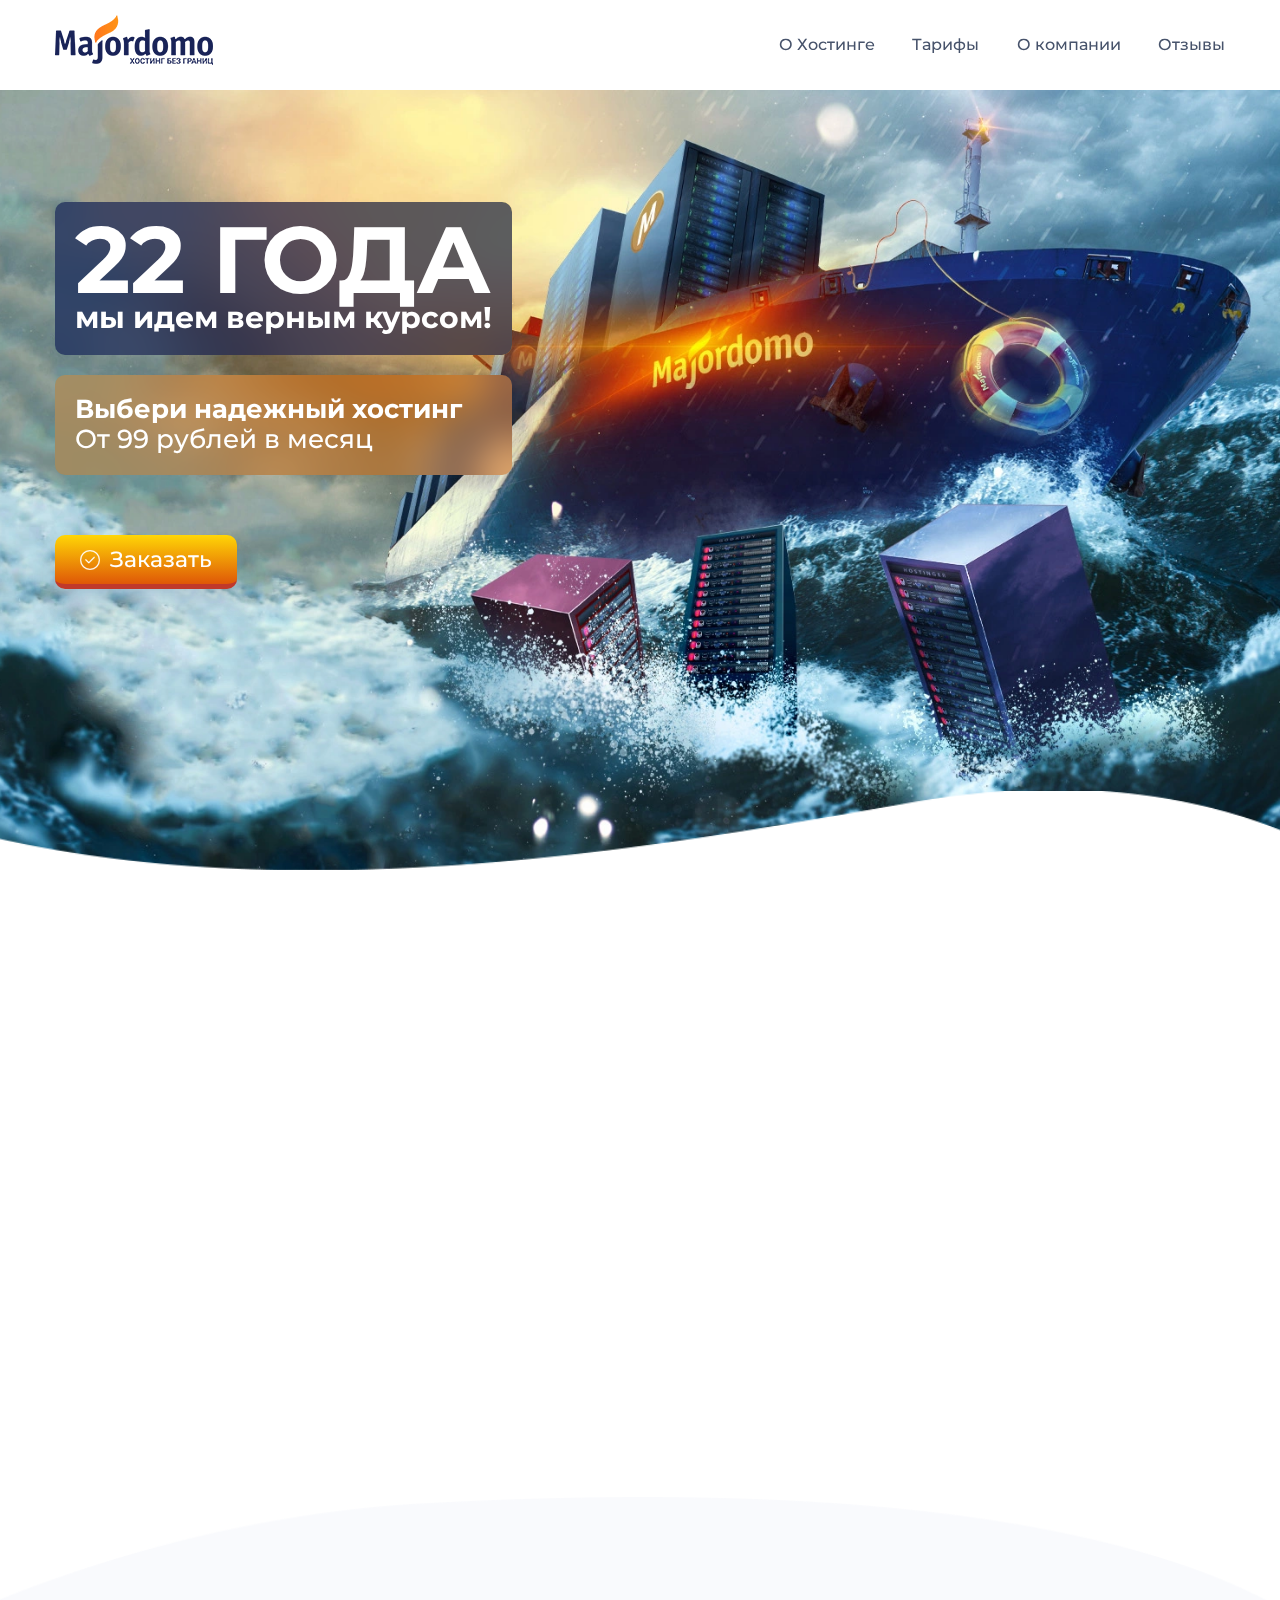
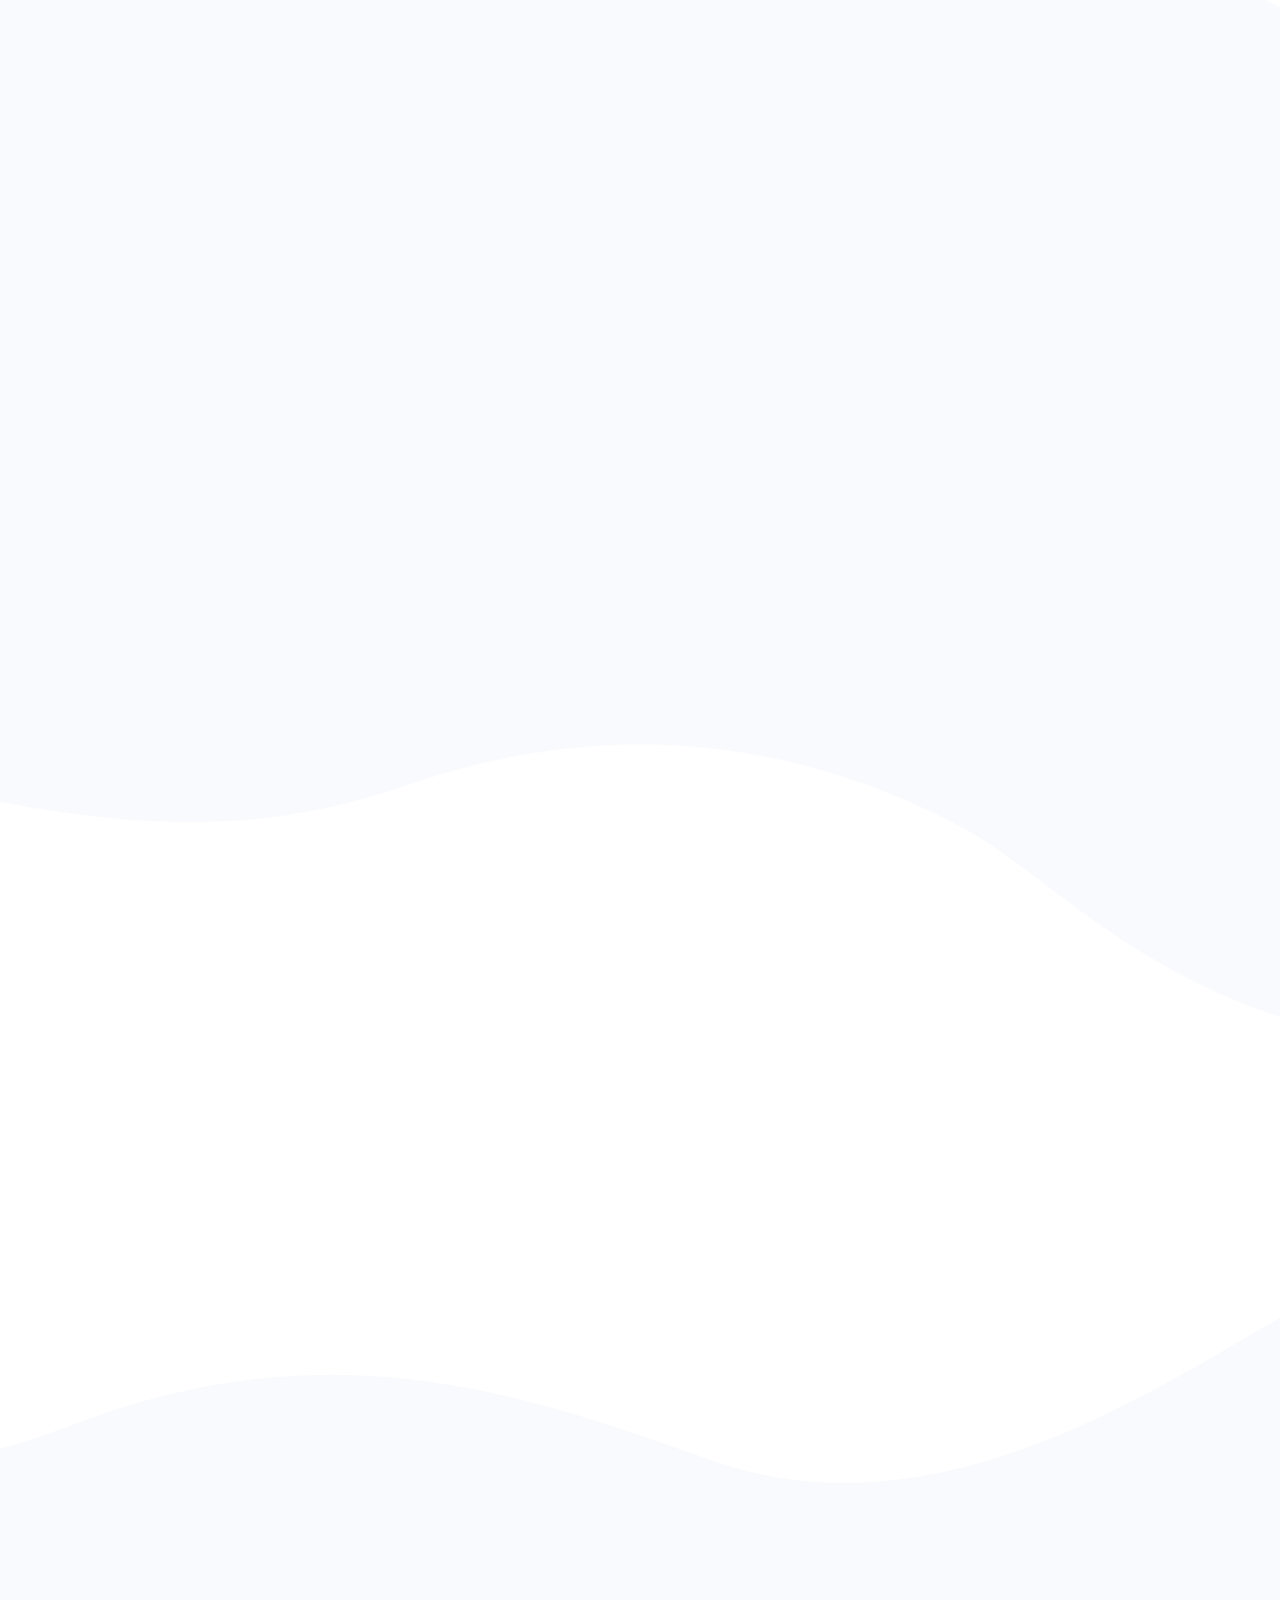
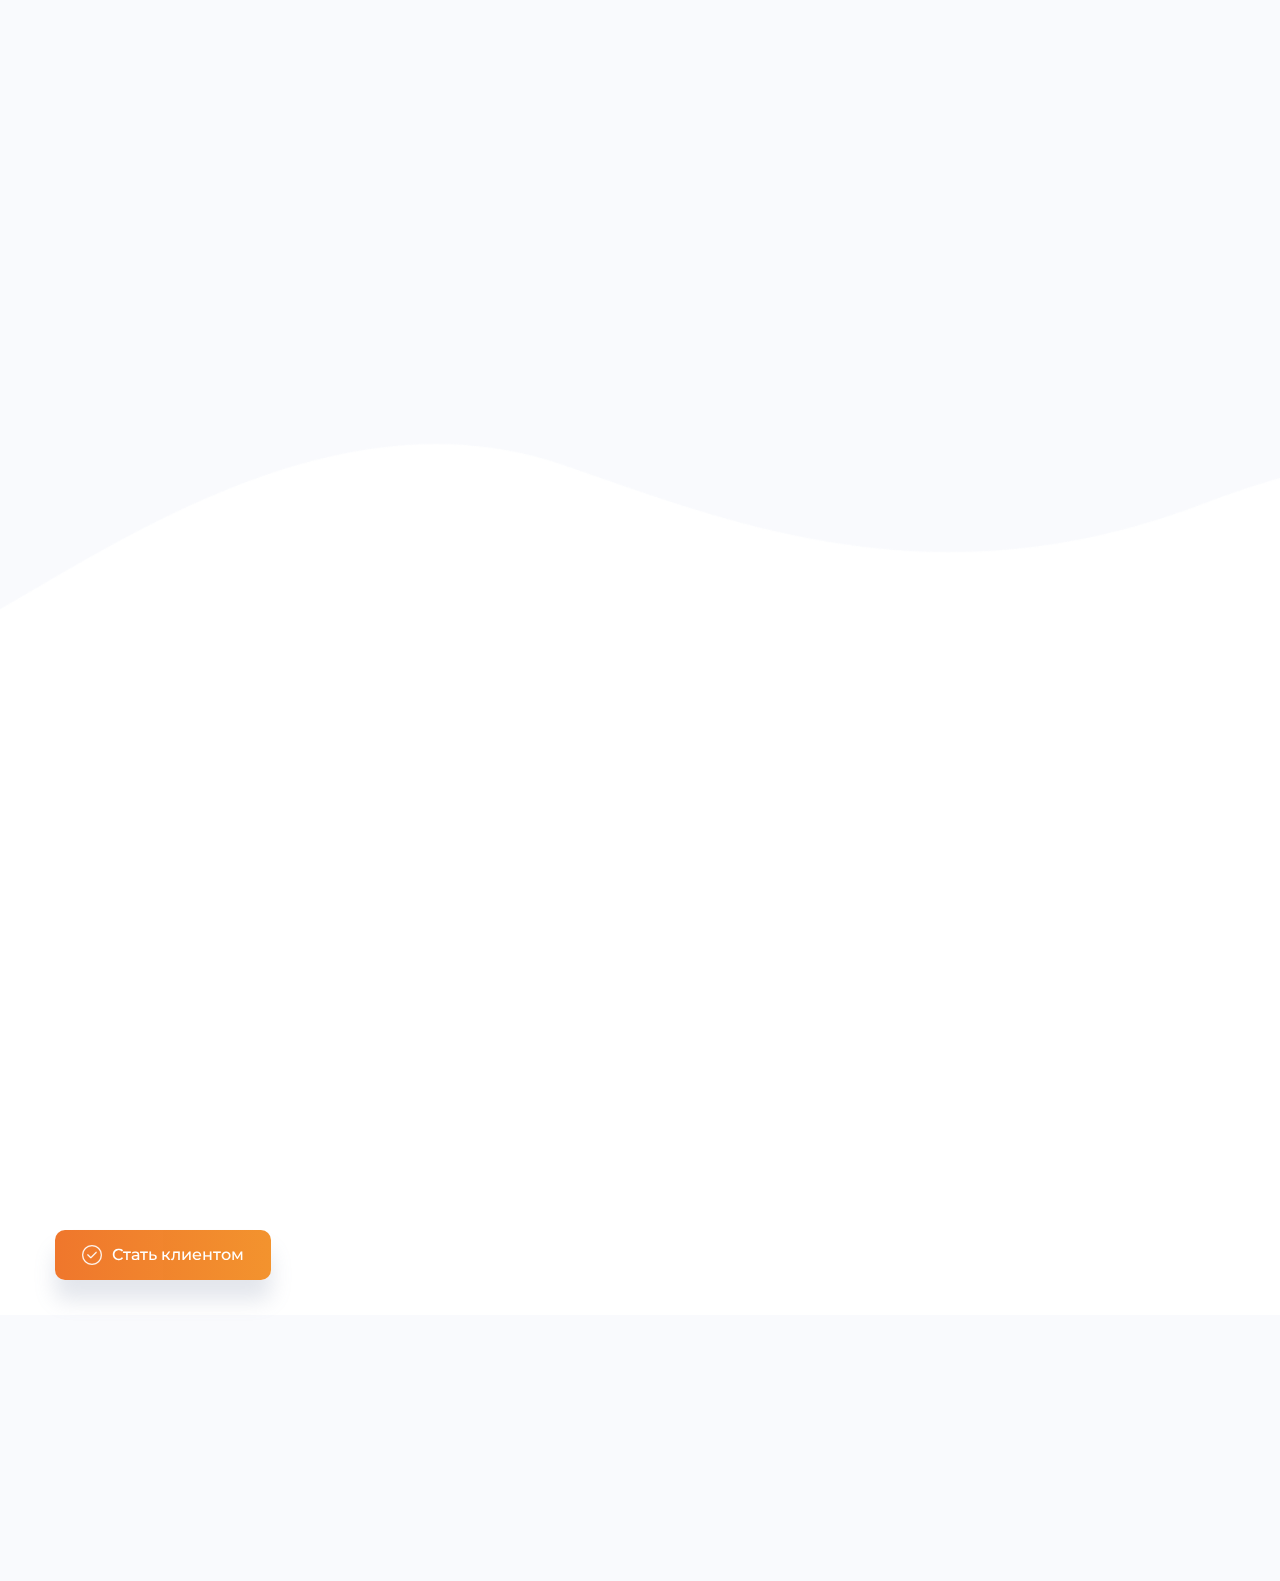
<file: korabl/index.html>
<!DOCTYPE html>
<html lang="ru">
<head>
	<title>Виртуальный хостинг от надежного партнера!</title>
	<meta charset="UTF-8">
	<meta name="format-detection" content="telephone=no">
	<link rel="stylesheet" href="css/style.min.css">
	<link rel="shortcut icon" href="favicon.ico">
	<meta name="viewport" content="width=device-width, initial-scale=1.0">
	<script type="text/javascript">!function(){var t=document.createElement("script");t.type="text/javascript",t.async=!0,t.src="https://vk.com/js/api/openapi.js?169",t.onload=function(){VK.Retargeting.Init("VK-RTRG-1216947-6SHEq"),VK.Retargeting.Hit()},document.head.appendChild(t)}();</script><noscript><img src="https://vk.com/rtrg?p=VK-RTRG-1216947-6SHEq" style="position:fixed; left:-999px;" alt=""/></noscript>
	<!-- Meta Pixel Code -->
	<script>
	  !function(f,b,e,v,n,t,s)
	  {if(f.fbq)return;n=f.fbq=function(){n.callMethod?
	  n.callMethod.apply(n,arguments):n.queue.push(arguments)};
	  if(!f._fbq)f._fbq=n;n.push=n;n.loaded=!0;n.version='2.0';
	  n.queue=[];t=b.createElement(e);t.async=!0;
	  t.src=v;s=b.getElementsByTagName(e)[0];
	  s.parentNode.insertBefore(t,s)}(window, document,'script',
	  'https://connect.facebook.net/en_US/fbevents.js');
	  fbq('init', '343973554290236');
	  fbq('track', 'PageView');
	</script>
	<noscript><img height="1" width="1" style="display:none"
	  src="https://www.facebook.com/tr?id=343973554290236&ev=PageView&noscript=1"
	/></noscript>
	<!-- End Meta Pixel Code -->
	
</head>
<body>
	<!-- Rating Mail.ru counter -->
	<script type="text/javascript">
	var _tmr = window._tmr || (window._tmr = []);
	_tmr.push({id: "3238810", type: "pageView", start: (new Date()).getTime(), pid: "USER_ID"});
	(function (d, w, id) {
	  if (d.getElementById(id)) return;
	  var ts = d.createElement("script"); ts.type = "text/javascript"; ts.async = true; ts.id = id;
	  ts.src = "https://top-fwz1.mail.ru/js/code.js";
	  var f = function () {var s = d.getElementsByTagName("script")[0]; s.parentNode.insertBefore(ts, s);};
	  if (w.opera == "[object Opera]") { d.addEventListener("DOMContentLoaded", f, false); } else { f(); }
	})(document, window, "topmailru-code");
	</script><noscript><div>
	<img src="https://top-fwz1.mail.ru/counter?id=3238810;js=na" style="border:0;position:absolute;left:-9999px;" alt="Top.Mail.Ru" />
	</div></noscript>
	<!-- //Rating Mail.ru counter -->
	
	<div class="wrapper">

<header class="header">
	<div class="container">
		<div class="header__body">
			<a href="" class="header__logo"><img src="img/logo.png" alt=""></a>
			<div class="header__menu">
				<div class="menu__icon">
					<span></span>
				</div>
				<nav class="menu">
					<ul class="menu__list">
						<li><a href="#advantages" class="menu__link">О Хостинге</a></li>
						<li><a href="#tariff" class="menu__link">Тарифы</a></li>
						<li><a href="#about" class="menu__link">О компании</a></li>
						<li><a href="#reviews" class="menu__link">Отзывы</a></li>
						
					</ul>
				</nav>
			</div>
		</div>
	</div>
</header>
<div class="kostil"></div>
		<main class="main-page">
			<section class="main">
				<div class="container">
					<div class="main__body">
						<div class="main__info info-main">
							<h1 class="main__title"><span>22 года</span><br/>мы идем верным курсом!</h1>
							<div class="main__sale sale-main">
								<div class="sale-main__text">
									<span>Выбери надежный хостинг</span><br  />От 99 рублей в месяц
									<!-- <a href="https://www.majordomo.ru/order-service?service=hosting&plan_id=9802&client_type=individual" class="main__button btn"><span>Подробнее</span></a> -->
								</div>
							</div>
							<!-- <div class="main__promocode promocode">
								<a href="" class="promocode__button"><span>REALMEN23</span></a>
								<div class="promocode__text">Промокод действителен для всех тарифов</div>
							</div> -->
							<a href="https://www.majordomo.ru/order-service?service=hosting&plan_id=9802&client_type=individual" class="main__button btn"><span>Заказать</span></a>
						</div>
						<!-- <div class="main__image image-main">
							<div class="image-main__picture">
								<img src="img/man.png" alt="">
							</div>
							<div class="image-main__circle"></div>
						</div> -->
					</div>
					<!-- <div class="main__bottom">
						<div class="main__system system-main">
							<div class="system-main__label">Поддержка популярных CMS</div>
							<ul class="system-main__list">
								<li>
									<a href="#" class="system-main__link">
										<img src="img/icons/system-1.png" alt="">
									</a>
								</li>
								<li>
									<a href="#" class="system-main__link">
										<img src="img/icons/system-2.png" alt="">
									</a>
								</li>
								<li>
									<a href="#" class="system-main__link">
										<img src="img/icons/system-3.png" alt="">
									</a>
								</li>
								<li>
									<a href="#" class="system-main__link">
										<img src="img/icons/system-4.png" alt="">
									</a>
								</li>
							</ul>
						</div>
						<div class="main__present present-main">
							<div class="present-main__image">
								<img src="img/present.png" alt="">
							</div>
						</div>
					</div> -->
				</div>
			</section>
			<section class="advantages" id="advantages">
				<div class="container">
					<div class="header__block header-block">
						<h2 class="header-block__title">Виртуальный хостинг от Majordomo</h2>
					</div>
					<div class="advantages__body">
						<div class="advantages__item item-advantages">
							<div class="item-advantages__icon">
								<img src="img/icons/advantages-1.png" alt="">
							</div>
							<div class="item-advantages__content">
								<div class="item-advantages__text">
									Аптайм 99,92%
								</div>
								<span class="item-advantages__link">
									По данным hosters.ru за январь 2022
								</span>
							</div>
						</div>
						<div class="advantages__item item-advantages">
							<div class="item-advantages__icon">
								<img src="img/icons/advantages-2.png" alt="">
							</div>
							<div class="item-advantages__content">
								<div class="item-advantages__text">
									Быстрая хостинговая платформа на базе ОС Linux и на промышленных SSD&nbsp;-&nbsp;дисках
								</div>
							</div>
						</div>
						<div class="advantages__item item-advantages">
							<div class="item-advantages__icon">
								<img src="img/icons/advantages-3.png" alt="">
							</div>
							<div class="item-advantages__content">
								<div class="item-advantages__text">
									Собственная панель управления
								</div>
							</div>
						</div>
						<div class="advantages__item item-advantages">
							<div class="item-advantages__icon">
								<img src="img/icons/advantages-4.png" alt="">
							</div>
							<div class="item-advantages__content">
								<div class="item-advantages__text">
									Решение любых вопросов с техподдержкой в течении 2х часов 24/7
								</div>
							</div>
						</div>
					</div>
				</div>
			</section>
			<section class="tariff" id="tariff">
				<div class="container">
					<div class="header__block header-block">
						<h2 class="header-block__title">Выбери свой тариф</h2>
					</div>
				</div>
				<div class="tariff__wrapper">
					<div class="container">
						<div class="tariff__body">
							<div class="tariff__item item-tariff">
								<div class="item-tariff__header">
									<div class="item-tariff__icon">
										<img src="img/icons/tariff-1.png" alt="">
									</div>
									<div class="item-tariff__label">
										Тариф <span>Старт</span>
									</div>
									<div class="item-tariff__prices">
										<div class="item-tariff__price_old">1 680</div>
										<div class="item-tariff__price">1 440 ₽/год</div>
									</div>
								</div>
								<div class="item-tariff__body">
									<ul class="item-tariff__list">
										<li>
											<span class="item-tariff__text">
												5 Гб на диске
											</span>
											<span class="item-tariff__">
												<img src="img/icons/tariff-check.png" alt="">
											</span>
										</li>
										<li>
											<span class="item-tariff__text">
												10 сайтов
											</span>
											<span class="item-tariff__icon">
												<img src="img/icons/tariff-check.png" alt="">
											</span>
										</li>
										<li>
											<span class="item-tariff__text">
												Perl, FTP, SSH и FTP-доступ
											</span>
											<span class="item-tariff__icon">
												<img src="img/icons/tariff-check.png" alt="">
											</span>
										</li>
										<li>
											<span class="item-tariff__text">
												Возможность установки SSL&nbsp;-&nbsp;сертификата
											</span>
											<span class="item-tariff__icon">
												<img src="img/icons/tariff-check.png" alt="">
											</span>
										</li>
										<li>
											<span class="item-tariff__text">
												Неограниченное число доменов и почтовых ящиков
											</span>
											<span class="item-tariff__icon">
												<img src="img/icons/tariff-check.png" alt="">
											</span>
										</li>
									</ul>
								</div>
								<div class="item-tariff__button">
									<a href="https://www.majordomo.ru/order-service?service=hosting&plan_id=9802&client_type=individual" class="btn"><span>Заказать</span></a>
								</div>
							</div>
							<div class="tariff__item item-tariff active">
								<div class="item-tariff__header">
									<div class="item-tariff__icon">
										<img src="img/icons/tariff-2.png" alt="">
									</div>
									<div class="item-tariff__label">
										Тариф <span>Безлимитный</span>
									</div>
									<div class="item-tariff__prices">
										<div class="item-tariff__price_old">3 420</div>
										<div class="item-tariff__price">2 940 ₽/год</div>
									</div>
								</div>
								<div class="item-tariff__body">
									<ul class="item-tariff__list">
										<li>
											<span class="item-tariff__text">
												10 Гб на SSD-диске
											</span>
											<span class="item-tariff__">
												<img src="img/icons/tariff-check.png" alt="">
											</span>
										</li>
										<li>
											<span class="item-tariff__text">
												Неограниченное число сайтов, почтовых&nbsp;ящиков, баз данных
											</span>
											<span class="item-tariff__icon">
												<img src="img/icons/tariff-check.png" alt="">
											</span>
										</li>
										<li>
											<span class="item-tariff__text">
												PHP 5.2 - 8.1, Perl, Ruby, Python, CGI,&nbsp;SSH и FTP-доступ
											</span>
											<span class="item-tariff__icon">
												<img src="img/icons/tariff-check.png" alt="">
											</span>
										</li>
										<li>
											<span class="item-tariff__text">
												Установка CMS: WordPress, Joomla,&nbsp;1С‑Битрикс, OpenCart, Moodle
											</span>
											<span class="item-tariff__icon">
												<img src="img/icons/tariff-check.png" alt="">
											</span>
										</li>
										<li>
											<span class="item-tariff__text">
												<!-- <span>Бесплатный домен RU/РФ.</span> -->
												SSL-сертификат от Let's Encrypt или&nbsp;Sectigo (Comodo)
											</span>
											<span class="item-tariff__icon">
												<img src="img/icons/tariff-bonus.png" alt="">
											</span>
										</li>
									</ul>
								</div>
								<div class="item-tariff__button">
									<a href="https://www.majordomo.ru/order-service?service=hosting&plan_id=9802&client_type=individual" class="btn"><span>Заказать</span></a>
								</div>
							</div>
							<div class="tariff__item item-tariff">
								<div class="item-tariff__header">
									<div class="item-tariff__icon">
										<img src="img/icons/tariff-3.png" alt="">
									</div>
									<div class="item-tariff__label">
										Тариф <span>Безлимитный+</span>
									</div>
									<div class="item-tariff__prices">
										<div class="item-tariff__price_old">5 100</div>
										<div class="item-tariff__price">4 385 ₽/год</div>
									</div>
								</div>
								<div class="item-tariff__body">
									<ul class="item-tariff__list">
										<li>
											<span class="item-tariff__text item-tariff__text_blue">
												15 Гб на SSD-диске
											</span>
											<span class="item-tariff__">
												<img src="img/icons/tariff-check.png" alt="">
											</span>
										</li>
										<li>
											<span class="item-tariff__text">
												Неограниченное число сайтов, почтовых&nbsp;ящиков, баз данных
											</span>
											<span class="item-tariff__icon">
												<img src="img/icons/tariff-check.png" alt="">
											</span>
										</li>
										<li>
											<span class="item-tariff__text">
												PHP 5.2 - 8.1, Perl, Ruby, Python, CGI,&nbsp;SSH и FTP-доступ
											</span>
											<span class="item-tariff__icon">
												<img src="img/icons/tariff-check.png" alt="">
											</span>
										</li>
										<li>
											<span class="item-tariff__text">
												Установка CMS: WordPress, Joomla,&nbsp;1С‑Битрикс, OpenCart, Moodle
											</span>
											<span class="item-tariff__icon">
												<img src="img/icons/tariff-check.png" alt="">
											</span>
										</li>
										<li>
											<span class="item-tariff__text">
												<!-- <span>Бесплатный домен RU/РФ.</span> -->
												SSL-сертификат от Let's Encrypt или&nbsp;Sectigo (Comodo)
											</span>
											<span class="item-tariff__icon">
												<img src="img/icons/tariff-bonus.png" alt="">
											</span>
										</li>
									</ul>
								</div>
								<div class="item-tariff__button">
									<a href="https://www.majordomo.ru/order-service?service=hosting&plan_id=9802&client_type=individual" class="btn"><span>Заказать</span></a>
								</div>
							</div>
						</div>
					</div>
				</div>
			</section>
			<section class="free">
				<div class="container">
					<div class="header__block header-block">
						<h2 class="header-block__title">Бесплатно на любом тарифе</h2>
					</div>
					<div class="free__body">
						<ul class="free__list">
							<li>Домен в подарок</li>
							<li>Перенос сайта</li>
							<li>SSL-сертификат от Let’s Encrypt или Sectigo (Comodo)</li>
							<li>Хранение 30 ежедневных резервных копий</li>
							<li>Версии PHP: 5.2, 5.3, 5.4, 5.5, 5.6, 7.0, 7.1, 7.2, 7.3, 7.4, 8.0, 8.1</li>
							<li>Неограниченный бесплатный трафик и круглосуточная техническая поддержка</li>
							<li>Панель управления, доступ к логам , доступ по FTP и SSH</li>
							<li>DNS серверы, почта для доменов, фильтрация спама и защита от DDoS</li>
							<li>Поддержка SSI, неограниченное количество алиасов и запуск по crontab</li>
							<li>Бесплатное продление доменов RU/РФ при продлении хостинга от 1 года</li>
							<li>Тестовый период до 7 дней</li>
						</ul>
						<div class="free__image image-free">
							<div class="image-free__picture">
								<img src="img/free-man.png" alt="">
							</div>
						</div>
					</div>
				</div>
			</section>
			<section class="about" id="about">
				<div class="container">
					<div class="header__block header-block">
						<h2 class="header-block__title">О Majordomo</h2>
					</div>
				</div>
				<div class="about__wrapper">
					<div class="container">
						<div class="about__body">
							<div class="about__item item-about">
								<div class="item-about__icon">
									<img src="img/icons/about-1.png" alt="">
								</div>
								<div class="item-about__title">Надежный хостинг</div>
								<div class="item-about__text">
									<p>Работаем с 2006 года. Входим в ТОП-20&nbsp;хостинг-провайдеров России (по данным hosting101.ru).</p>
									<p>Серверы компании располагаются в Москве,  Санкт-Петербурге и Европе.</p>
								</div>
							</div>
							<div class="about__item item-about">
								<div class="item-about__icon">
									<img src="img/icons/about-2.png" alt="">
								</div>
								<div class="item-about__title">Нам доверяют</div>
								<div class="item-about__text">
									<p>Сегодня услугами Majordomo пользуются более 60 000 клиентов, среди которых Acer, DDT, KillFish.</p>
								</div>
							</div>
							<div class="about__item item-about">
								<div class="item-about__icon">
									<img src="img/icons/about-3.png" alt="">
								</div>
								<div class="item-about__title">Широкий спектр услуг</div>
								<div class="item-about__text">
									<p>Мы предоставляем полный комплекс услуг по размещению сайтов:</p>
									<p>хостинг сайтов, регистрация доменов, VPS-хостинг, аренда серверов, хостинг веб-приложений, продажа SSL-сертификатов, лицензии 1С-Битрикс. </p>
								</div>
							</div>
						</div>
					</div>
				</div>
			</section>
			<section class="reviews" id="reviews">
				<div class="container">
					<div class="header__block header-block">
						<h2 class="header-block__title">Отзывы клиентов</h2>
					</div>
					<div class="reviews__body">
						<div class="reviews__item item-reviews">
							<div class="item-reviews__text">
								<p>
									Мы в Imobis с 2006 года занимаемся рассылками через SMS и мессенджеры. Почти все это время являемся клиентами хос&shy;тинг&nbsp;-&nbsp;провай&shy;дера&nbsp;Majordomo. Для своих нужд арендуем физические и виртуальные серверы, регистрируем домены. С учетом специфики нашей работы все должно работать идеально. За все эти годы я не припомню ни одной серьезной проблемы с доступностью и ни разу не усомнился в том, что мы выбрали правильного хостинг-провайдера. Однозначно рекомендую.
								</p>
							</div>
							<div class="item-reviews__bottom">
								<div class="item-reviews__name">
									Андрей Ежов, Имобис
								</div>
								<a href="www.imobis.ru" class="item-reviews__link">www.imobis.ru</a>
							</div>
						</div>
						<div class="reviews__item item-reviews">
							<div class="item-reviews__text">
								<p>
									Я веду блог на Wordpress. Majordomo выбрал после пары неудачных экспериментов. Специалисты техподдержки быстро и без проблем перенесли сайт, скорость хорошая, нет технических проблем, поддержка отвечает быстро.
								</p>
							</div>
							<div class="item-reviews__bottom">
								<div class="item-reviews__name">
									Александр Удиков
								</div>
								<a href="www.udikov.ru" class="item-reviews__link">www.udikov.ru</a>
							</div>
						</div>
						<div class="reviews__item item-reviews">
							<div class="item-reviews__text">
								<p>
									Много лет размещаю сайты на Majordomo. Услугами компании очень доволен. Серьезных проблем не было ни разу, а мелкие быстро решались тех.поддержкой. Majordomo развивается, недавно появилась новая панель управления. Низкие цены на регистрацию доменов.
								</p>
							</div>
							<div class="item-reviews__bottom">
								<div class="item-reviews__name">
									Павел Юрков
								</div>
								<a href="www.anbs.ru" class="item-reviews__link">www.anbs.ru</a>
							</div>
						</div>
						<div class="terms__button">
							<a href="https://www.majordomo.ru/order-service?service=hosting&plan_id=9802&client_type=individual" class="btn"><span>Стать клиентом</span></a>
						</div>
					</div>
				</div>
			</section>
			<!-- <section class="terms" id="terms">
				<div class="container">
					<div class="header__block header-block">
						<h2 class="header-block__title">Условия акции</h2>
					</div>
					<div class="terms__body">
						<ul class="terms__list">
							<li>Акционным предложением могут воспользоваться как действующие, так и новые клиенты компании вне зависимости от статуса (физлицо, юрлицо, бюджетник).</li>
							<li>Сроки действия Акции с 00:00 21.02.2022 по 23:59 28.02.2022</li>
							<li>Скидка действительна при приобретении годового абонемента на всех тарифах виртуального хостинга, кроме “Парковка домена”</li>
							<li>Воспользоваться акционным предложением можно только, если, в конечном итоге, суммарная продолжительность всех абонементов аккаунта не превысит срок 3 года.</li>
						</ul>
						<div class="terms__button">
							<a href="https://www.majordomo.ru/order-service?service=hosting&plan_id=9802&client_type=individual" class="btn"><span>Заказать</span></a>
						</div>
					</div>
				</div>
			</section> -->
		</main>

<footer class="footer">
	<div class="container">
		<div class="footer__body">
			<div class="footer__logo">
				<a href="" class="logo"><img src="img/footer-logo.png" alt=""></a>
				<p class="footer__copy">
					© 2000 – 2022 Majordomo
				</p>
			</div>
			<div class="footer__main main-footer">
				<div class="main-footer__column main-footer__column_address">
					<div class="footer__label">Наш адрес</div>
					<div class="footer__text">
						196233,&nbsp;г.Санкт-Петербург, ул.&nbsp;Типанова, д.34, корпус&nbsp;1, лит.&nbsp;А.
					</div>
				</div>
				<div class="main-footer__column">
					<div class="footer__label">Контакты</div>
					<div class="main-footer__inner">
						<div class="main-footer__boxes">
							<div class="main-footer__box">
								<div class="footer__text">
									Информационная служба
								</div>
								<a href="mailto:info@majordomo.ru" class="footer__link">
									info@majordomo.ru
								</a>
							</div>
							<div class="main-footer__box">
								<div class="footer__text">
									Техническая поддержка
								</div>
								<a href="mailto:support@majordomo.ru" class="footer__link">
									support@majordomo.ru
								</a>
							</div>
						</div>
						<div class="main-footer__boxes">
							<div class="main-footer__box">
								<div class="footer__text">
									Служба по работе с доменами
								</div>
								<a href="mailto:domain@majordomo.ru" class="footer__link">
									domain@majordomo.ru
								</a>
							</div>
							<div class="main-footer__box">
								<div class="footer__text">
									Служба по работе с доменами
								</div>
								<a href="mailto:domain@majordomo.ru" class="footer__link">
									domain@majordomo.ru
								</a>
							</div>
						</div>
					</div>
				</div>
			</div>
		</div>
	</div>
</footer>
	</div>

<script src="js/scrollreveal.min.js"></script>
<script src="js/main.js"></script>


</body>
</html>
</file>
<file: korabl/css/style.min.css>
@import url("https://fonts.googleapis.com/css2?family=Montserrat:wght@400; 500; 700&display=swap");
@font-face {
	font-family: Mont;
	src: local("../fonts/Mont Regular"), local("Mont-Regular"), url("../fonts/Mont-Regular.woff2") format("woff2"), url("../fonts/Mont-Regular.woff") format("woff"), url("../fonts/Mont-Regular.ttf") format("truetype");
	font-weight: 400;
	font-style: normal;
}
* {
	padding: 0;
	margin: 0;
	border: 0;
	-webkit-tap-highlight-color: transparent;
	-moz-tap-highlight-color: rgba(0, 0, 0, 0);
	-o-tap-highlight-color: rgba(0, 0, 0, 0);
	-ms-tap-highlight-color: rgba(0, 0, 0, 0);
	tap-highlight-color: rgba(0, 0, 0, 0);
	scroll-behavior: smooth;
	scroll-padding-top: 50px;
}
*,
:after,
:before {
	-webkit-box-sizing: border-box;
	box-sizing: border-box;
}
:active,
:focus {
	outline: 0;
}
a:active,
a:focus {
	outline: 0;
}
button:focus,
input:focus {
	outline: 0;
}
aside,
footer,
header,
main,
nav,
section {
	display: block;
}
body {
	line-height: 1;
	-ms-text-size-adjust: 100%;
	-moz-text-size-adjust: 100%;
	-webkit-text-size-adjust: 100%;
}
input::-ms-clear {
	display: none;
}
button,
input[type="submit"] {
	cursor: pointer;
}
button::-moz-focus-inner {
	padding: 0;
	border: 0;
}
a,
a:visited {
	text-decoration: none;
}
a:hover {
	text-decoration: none;
}
ul li {
	list-style: none;
}
img {
	vertical-align: top;
	-o-object-fit: cover;
	object-fit: cover;
}
h1,
h2,
h3,
h4,
h5,
h6 {
	font-weight: inherit;
	font-size: inherit;
}
body {
	color: #47536b;
	font-weight: 500;
	font-family: Montserrat, sans-serif;
}
body.lock {
	overflow: hidden;
}
.wrapper {
	width: 100%;
	min-height: 100%;
	overflow: hidden;
	display: -webkit-box;
	display: -ms-flexbox;
	display: flex;
	-webkit-box-orient: vertical;
	-webkit-box-direction: normal;
	-ms-flex-direction: column;
	flex-direction: column;
}
.container {
	max-width: 1200px;
	margin: 0 auto;
	padding: 0 15px;
}
.header {
	background: #fff;
	position: relative;
	z-index: 4;
	min-height: 90px;
	padding: 15px 0;
	-webkit-transition: all 0.4s ease 0s;
	-o-transition: all 0.4s ease 0s;
	transition: all 0.4s ease 0s;
}
.header.scroll-header {
	min-height: 60px;
	padding: 5px 0;
	position: fixed;
	top: 0;
	left: 0;
	width: 100%;
	-webkit-box-shadow: 0 5px 21px 0 rgba(117, 131, 160, 0.2);
	box-shadow: 0 5px 21px 0 rgba(117, 131, 160, 0.2);
	-webkit-transition: all 0.4s ease 0s;
	-o-transition: all 0.4s ease 0s;
	transition: all 0.4s ease 0s;
}
.header.scroll-header .header__menu {
	padding: 0;
}
.header__body {
	display: -webkit-box;
	display: -ms-flexbox;
	display: flex;
	-webkit-box-pack: justify;
	-ms-flex-pack: justify;
	justify-content: space-between;
	-webkit-box-align: center;
	-ms-flex-align: center;
	align-items: center;
}
.header__logo {
	position: relative;
	z-index: 10;
}
.header__menu {
	padding: 10px 0 0;
	-webkit-transition: all 0.4s ease 0s;
	-o-transition: all 0.4s ease 0s;
	transition: all 0.4s ease 0s;
}
.menu__list {
	display: -webkit-box;
	display: -ms-flexbox;
	display: flex;
	-webkit-box-align: center;
	-ms-flex-align: center;
	align-items: center;
}
.menu__list li:not(:last-child) {
	margin: 0 37.5px 0 0;
}
.menu__link {
	color: #47536b;
	-webkit-transition: color 0.1s ease 0s;
	-o-transition: color 0.1s ease 0s;
	transition: color 0.1s ease 0s;
}
@media (any-hover: hover) {
	.menu__link: hover {
		color: #f3802b;
	}
}
.menu__icon {
	display: none;
}
.footer {
	background-color: #f9fafd;
	padding: 45px 0 45px;
}
.footer__body {
	display: -webkit-box;
	display: -ms-flexbox;
	display: flex;
}
.footer__logo {
	margin: 0 89px 0 0;
	-webkit-box-flex: 0;
	-ms-flex: 0 0 210px;
	flex: 0 0 210px;
}
.footer__logo .logo {
	display: inline-block;
	padding: 8px 0 0;
}
.footer__copy {
	color: #6b7b9c;
	margin: 29px 0 0 -2px;
}
.main-footer {
	padding: 6px 0 0;
	display: -webkit-box;
	display: -ms-flexbox;
	display: flex;
	-webkit-column-gap: 54px;
	-moz-column-gap: 54px;
	column-gap: 54px;
	margin-left: auto;
}
.main-footer__column {
	-webkit-box-flex: 1;
	-ms-flex: 1 1 auto;
	flex: 1 1 auto;
}
.main-footer__column_address {
	-webkit-box-flex: 0;
	-ms-flex: 0 1 33%;
	flex: 0 1 33%;
}
.footer__label {
	color: #222857;
	font-weight: 700;
	margin: 0 0 20px;
}
.footer__text {
	color: #6b7b9c;
	font-weight: 400;
	font-size: 16px;
	line-height: 125%;
}
.main-footer__inner {
	display: -webkit-box;
	display: -ms-flexbox;
	display: flex;
	-webkit-column-gap: 58px;
	-moz-column-gap: 58px;
	column-gap: 58px;
}
.main-footer__box:not(:last-child) {
	margin: 0 0 16px 0;
}
.footer__link {
	display: inline-block;
	color: #2b75ef;
	line-height: 118.75%;
	-webkit-transition: color 0.1s ease 0s;
	-o-transition: color 0.1s ease 0s;
	transition: color 0.1s ease 0s;
}
@media (any-hover: hover) {
	.footer__link: hover {
		color: #f3802b;
	}
}
.main {
	background: url(../img/krbl1920.webp);
	background-repeat: no-repeat;
	background-size: cover;
	background-position: right;
	padding: 112px 0 80px;
	position: relative;
	min-height: 780px;
}

.main:before {
	content: '';
	position: absolute;
	top: calc(100% - 79px);
	width: 100%;
	height: 80px;
	left: 0;
	background: url("../img/niz_02.png");
	background-size: 100% 100%;
	background-repeat: no-repeat;
	background-position: center bottom;
}
@media screen and (max-width 1245px) {
	.main {background: url(../img/krbl1245.webp) !important;}
}

.main__body {
	display: -webkit-box;
	display: -ms-flexbox;
	display: flex;
	position: relative;
	margin: 0 0 97px;
	/* justify-content: center; */
}

.main__info {
	max-width: 800px;
}
.main__title {
	font-size: 30px;
	line-height: 117.8571428571%;
	color: #fff;
	font-weight: 700;
	/* max-width: 65%; */
	margin: 0 0 20px;
	/* text-align: center; */
	background-color: #192358b5;
	backdrop-filter: saturate(180%) blur(20px);
	border-radius: 10px;
	padding: 40px 20px 20px 20px;
}

.main__title span {
	font-size: 94px;
	text-transform: uppercase;
}

.main__sale {
	margin: 0 0 60px;
	position: relative;
	background-color: #ff7d1c6b;
	padding: 20px 20px 20px 20px;
	color: #fff;
	backdrop-filter: saturate(180%) blur(20px);
	border-radius: 10px;
}
/* .main__sale:before {
	content: url("../img/sale-bg.png");
	position: absolute;
	left: -46px;
	top: -36px;
} */
.sale-main__text {
	font-size: 26px;
	line-height: 115.3846153846%;
	max-width: 600px;
	/* padding: 0 0 0 66px; */
	position: relative;
	z-index: 2;
}
.sale-main__text span {
	font-weight: 700;
	color: #fff;
}
/* .sale-main__text:before {
	content: url("../img/icons/sale.png");
	position: absolute;
	top: 4px;
	left: 0;
} */
.main__promocode {
	display: -webkit-box;
	display: -ms-flexbox;
	display: flex;
	-webkit-box-align: center;
	-ms-flex-align: center;
	align-items: center;
	margin: 0 0 30px;
}
.promocode__button {
	display: block;
	border: 1px dashed #2b75ef;
	border-radius: 10px;
	color: #2b75ef;
	display: -webkit-box;
	display: -ms-flexbox;
	display: flex;
	-webkit-box-pack: center;
	-ms-flex-pack: center;
	justify-content: center;
	-webkit-box-align: center;
	-ms-flex-align: center;
	align-items: center;
	text-align: center;
	min-height: 50px;
	padding: 10px 42px 10px 45px;
	margin: 0 30px 0 0;
	font-size: 16px;
	line-height: 125%;
}
.promocode__button span {
	display: inline-block;
	min-height: 25px;
	display: -webkit-box;
	display: -ms-flexbox;
	display: flex;
	-webkit-box-align: center;
	-ms-flex-align: center;
	align-items: center;
	padding: 0 0 0 26px;
	background: url("../img/icons/copy.png") left center no-repeat;
}
.promocode__text {
	color: #6b7b9c;
	max-width: 220px;
	font-size: 16px;
	line-height: 125%;
}
.btn {
	border-radius: 10px;
	background: -webkit-gradient(linear, left top, right top, from(rgba(239, 118, 43, 0.99608)), to(#f3932e));
	background: -o-linear-gradient(left, rgba(239, 118, 43, 0.99608) 0%, #f3932e 100%);
	background: linear-gradient(90deg, rgba(239, 118, 43, 0.99608) 0%, #f3932e 100%);
	background: -ms-linear-gradient(90deg, rgba(239, 118, 43, 0.99608) 0%, #f3932e 100%);
	-webkit-box-shadow: 0px 20px 21px 0px rgba(117, 131, 160, 0.2), inset 0px -2px 4px 0px rgba(255, 160, 113, 0.004);
	box-shadow: 0px 20px 21px 0px rgba(117, 131, 160, 0.2), inset 0px -2px 4px 0px rgba(255, 160, 113, 0.004);
	display: -webkit-box;
	display: -ms-flexbox;
	display: flex;
	-webkit-box-pack: center;
	-ms-flex-pack: center;
	justify-content: center;
	-webkit-box-align: center;
	-ms-flex-align: center;
	align-items: center;
	color: #ffffff;
	max-width: 216px;
	min-height: 50px;
	padding: 10px 10px;
	-webkit-transition: background 0.2s ease 0s;
	-o-transition: background 0.2s ease 0s;
	transition: background 0.2s ease 0s;
}
.btn span {
	display: -webkit-box;
	display: -ms-flexbox;
	display: flex;
	-webkit-box-align: center;
	-ms-flex-align: center;
	align-items: center;
	min-height: 25px;
	padding: 0 0 0 30px;
	background: url("../img/icons/check.png") left center no-repeat;
}

.main__button {
	position: relative;
	padding: 12px 25px;
	margin: 0px 10px 10px 0px;
	float: left;
	border-radius: 3px;
	font-size: 22px;
	color: #FFF;
	text-decoration: none;
	border-bottom: 5px solid #c0392b;
	border-radius: 10px;
	background: -webkit-gradient(linear, top, bottom, from(#df5707), to(#ffd606));
	background: -o-linear-gradient(top, #df5707 0, #ffd606 100%);
	background: linear-gradient(0deg, #df5707 0, #ffd606 100%);
	background: -ms-linear-gradient(0deg, #df5707 0, #ffd606 100%);
	 -webkit-transition: background 0.2s ease 0s; 
	-o-transition: background 0.2s ease 0s;
	 transition: background 0.2s ease 0s;
}

.btn span {
	display: -webkit-box;
	display: -ms-flexbox;
	display: flex;
	-webkit-box-align: center;
	-ms-flex-align: center;
	align-items: center;
	min-height: 25px;
	padding: 0 0 0 30px;
	background: url("../img/icons/check.png") left center no-repeat;
}

.main__button:active
{
	transform: translate(0px,5px);
  -webkit-transform: translate(0px,5px);
	border-bottom: 1px solid #c0392b;
}
@media (any-hover: hover) {
	.btn: hover {
		background: -webkit-gradient(linear, left top, right top, from(#ff8300), to(#f3932e));
		background: -o-linear-gradient(left, #ff8300 0, #f3932e 100%);
		background: linear-gradient(90deg, #ff8300 0, #f3932e 100%);
	}
}
.main__image {
	position: absolute;
	top: -62px;
	right: 0;
}
.image-main__picture {
	position: relative;
	right: 60px;
	z-index: 2;
}
.image-main__circle {
	width: 480px;
	height: 480px;
	background: -webkit-gradient(linear, left top, right top, from(rgba(239, 118, 43, 0.99608)), to(#f3932e));
	background: -o-linear-gradient(left, rgba(239, 118, 43, 0.99608) 0, #f3932e 100%);
	background: linear-gradient(90deg, rgba(239, 118, 43, 0.99608) 0, #f3932e 100%);
	border-radius: 50%;
	position: absolute;
	top: 127px;
	right: 0;
}
.main__bottom {
	display: -webkit-box;
	display: -ms-flexbox;
	display: flex;
	-webkit-box-pack: justify;
	-ms-flex-pack: justify;
	justify-content: space-between;
	-webkit-box-align: center;
	-ms-flex-align: center;
	align-items: center;
}
.system-main__label {
	color: #9ca9c4;
	font-weight: 400;
	font-size: 18px;
	margin: 0 0 33px;
	display: inline-block;
}
.system-main__list {
	display: -webkit-box;
	display: -ms-flexbox;
	display: flex;
	-webkit-box-align: center;
	-ms-flex-align: center;
	align-items: center;
}
.system-main__list li:not(:last-child) {
	margin: 0 30px 0 0;
}
.system-main__link {
	display: block;
	height: 100%;
}
.present-main {
	padding: 0 92px 0 0;
	-webkit-transform: translateY(-7px);
	-ms-transform: translateY(-7px);
	transform: translateY(-7px);
}
.advantages {
	padding: 100px 0 47px;
	margin: 23px 0 0;
}
.advantages .header-block {
	max-width: 540px;
}
.header-block {
	text-align: center;
	margin: 0 auto 75px;
	position: relative;
	z-index: 3;
}
.header-block__title {
	font-size: 44px;
	line-height: 122.7272727273%;
	color: #222857;
	font-weight: 700;
}
.advantages__body {
	display: -ms-grid;
	display: grid;
	-ms-grid-columns: 1fr 28px 1fr 28px 1fr 28px 1fr;
	grid-template-columns: repeat(4, 1fr);
	gap: 28px;
}
.item-advantages {
	display: -webkit-box;
	display: -ms-flexbox;
	display: flex;
	-webkit-box-orient: vertical;
	-webkit-box-direction: normal;
	-ms-flex-direction: column;
	flex-direction: column;
	-webkit-box-align: center;
	-ms-flex-align: center;
	align-items: center;
	padding: 30px 30px 43px;
	border: 1px solid #e8edf7;
	border-radius: 10px;
	background-color: #fff;
	-webkit-box-shadow: 0 5px 10px 0 rgba(117, 131, 160, 0.2);
	box-shadow: 0 5px 10px 0 rgba(117, 131, 160, 0.2);
}
.item-advantages__icon {
	width: 65px;
	height: 65px;
	display: -webkit-box;
	display: -ms-flexbox;
	display: flex;
	-webkit-box-pack: center;
	-ms-flex-pack: center;
	justify-content: center;
	-webkit-box-align: center;
	-ms-flex-align: center;
	align-items: center;
	margin: 0 0 38px;
}
.item-advantages__content {
	text-align: center;
}
.item-advantages__text {
	font-size: 16px;
	line-height: 118.75%;
	color: #222857;
	letter-spacing: -0.1px;
}
.item-advantages__text:not(:last-child) {
	margin: 0 0 20px;
}
.item-advantages__link {
	position: relative;
	display: -webkit-inline-box;
	display: -ms-inline-flexbox;
	display: inline-flex;
	-webkit-box-align: center;
	-ms-flex-align: center;
	align-items: center;
	font-size: 16px;
	color: #6b7b9c;
	padding: 0 15px 0 0;
}
.item-advantages__link svg {
	width: 10px;
	height: 10px;
	position: absolute;
	right: 2px;
	top: 4px;
	fill: #6b7b9c;
}
.tariff {
	padding: 29px 0 50px;
}
.tariff__body {
	background: #f9fafd;
	position: relative;
	display: -ms-grid;
	display: grid;
	-ms-grid-columns: 1fr 28px 1fr 28px 1fr;
	grid-template-columns: repeat(3, 1fr);
	gap: 28px;
}
.tariff__body:before {
	content: "";
	position: absolute;
	top: 0;
	left: 0;
	width: 100vw;
	height: 100%;
	-webkit-transform: translateX(-100%);
	-ms-transform: translateX(-100%);
	transform: translateX(-100%);
	background: #f9fafd;
}
.tariff__body:after {
	content: "";
	position: absolute;
	top: 0;
	right: 0;
	width: 100vw;
	height: 100%;
	-webkit-transform: translateX(100%);
	-ms-transform: translateX(100%);
	transform: translateX(100%);
	background: #f9fafd;
}
.tariff__wrapper {
	position: relative;
}
.tariff__wrapper:after {
	content: "";
	position: absolute;
	top: 100%;
	left: 0;
	height: 326px;
	width: 100%;
	background: url("../img/tariff-bg-bottom.png");
	background-size: 100% 100%;
	background-repeat: no-repeat;
	background-position: center bottom;
}
.tariff__wrapper:before {
	content: "";
	position: absolute;
	-webkit-transform: translateY(-100%);
	-ms-transform: translateY(-100%);
	transform: translateY(-100%);
	top: 35px;
	width: 100%;
	height: 190px;
	left: 0;
	background: url("../img/tariff-bg-top.png");
	background-size: 100% 100%;
	background-repeat: no-repeat;
	background-position: center bottom;
}
.item-tariff {
	padding: 29px 30px 67px;
	border: 1px solid #e8edf7;
	-webkit-box-shadow: 0 20px 21px 0 rgba(117, 131, 160, 0.2);
	box-shadow: 0 20px 21px 0 rgba(117, 131, 160, 0.2);
	background-color: #fff;
	border-radius: 9px;
	position: relative;
	z-index: 3;
}
.item-tariff.active {
	border: 1px solid #f3802b;
}
.item-tariff.active .item-tariff__price_old {
	margin: 0 4px 0 0;
}
.item-tariff__header .item-tariff__icon {
	width: 64px;
	height: 64px;
	display: -webkit-box;
	display: -ms-flexbox;
	display: flex;
	-webkit-box-pack: center;
	-ms-flex-pack: center;
	justify-content: center;
	-webkit-box-align: center;
	-ms-flex-align: center;
	align-items: center;
	margin: 0 auto 28px;
}
.item-tariff__label {
	text-align: center;
	font-size: 20px;
	color: #6b7b9c;
}
.item-tariff__label span {
	font-weight: 700;
	color: #f3802b;
}
.item-tariff__prices {
	margin: 26px 0 18px;
	display: -webkit-box;
	display: -ms-flexbox;
	display: flex;
	-webkit-box-pack: center;
	-ms-flex-pack: center;
	justify-content: center;
	-webkit-box-align: center;
	-ms-flex-align: center;
	align-items: center;
}
.item-tariff__price_old {
	font-size: 24px;
	line-height: 200%;
	font-weight: 400;
	color: #6b7b9c;
	position: relative;
	margin: 0 10px 0 0;
}
.item-tariff__price_old:before {
	content: "";
	position: absolute;
	top: 50%;
	-webkit-transform: translate(0, -50%);
	-ms-transform: translate(0, -50%);
	transform: translate(0, -50%);
	width: 100%;
	height: 1px;
	background: #6b7b9c;
}
.item-tariff__price {
	font-size: 30px;
	line-height: 160%;
	font-weight: 700;
	color: #222857;
	position: relative;
	left: 4px;
}
.item-tariff__list li {
	display: -webkit-box;
	display: -ms-flexbox;
	display: flex;
	-webkit-box-align: center;
	-ms-flex-align: center;
	align-items: center;
	-webkit-box-pack: justify;
	-ms-flex-pack: justify;
	justify-content: space-between;
	color: #6b7b9c;
	padding: 17px 0 17px;
	border-bottom: 1px solid #f0f2f4;
	line-height: 118.75%;
	letter-spacing: -0.1px;
}
.item-tariff__text {
	width: 86%;
	display: inline-block;
}
.item-tariff__text span {
	display: block;
	color: #2b75ef;
	font-size: 16px;
	margin: 0 0 19px;
}
.item-tariff__text.item-tariff__text_blue {
	color: #2b75ef;
}
.item-tariff__icon {
	width: 20px;
	height: 20px;
	display: -webkit-box;
	display: -ms-flexbox;
	display: flex;
	-webkit-box-pack: end;
	-ms-flex-pack: end;
	justify-content: flex-end;
	-webkit-box-align: center;
	-ms-flex-align: center;
	align-items: center;
}
.item-tariff__button {
	position: absolute;
	bottom: 0;
	left: 50%;
	-webkit-transform: translate(-50%, 50%);
	-ms-transform: translate(-50%, 50%);
	transform: translate(-50%, 50%);
}
.item-tariff__button .btn {
	min-width: 216px;
}
.free {
	padding: 65px 0 50px;
}
.free .header-block {
	margin: 0 0 40px 0;
	text-align: left;
}
.free__body {
	display: -webkit-box;
	display: -ms-flexbox;
	display: flex;
}
.free__list {
	padding: 57px 0 0;
}
.free__list li {
	position: relative;
	color: #222857;
	font-size: 16px;
	line-height: 125%;
	padding: 0 0 0 22px;
	font-family: Mont, sans-serif;
}
.free__list li:not(:last-child) {
	margin: 0 0 10px;
}
.free__list li:before {
	content: "";
	position: absolute;
	top: 10px;
	left: 0;
	height: 1px;
	width: 12px;
	background: #f1802c;
}
.free__image {
	background: url("../img/free-circle.png") right no-repeat;
	background-position: 100% 35px;
	position: relative;
	z-index: 2;
}
.image-free__picture {
	margin: 0 -70px 0 0;
	position: relative;
	right: -14px;
}
.about {
	padding: 30px 0 0;
}
.about .header-block {
	margin: 0;
	text-align: left;
}
.about__wrapper {
	position: relative;
}
.about__wrapper:before {
	content: "";
	position: absolute;
	-webkit-transform: translateY(-100%);
	-ms-transform: translateY(-100%);
	transform: translateY(-100%);
	top: 15px;
	width: 100%;
	height: 268px;
	left: 0;
	background: url("../img/about-bg-top.png");
	background-size: 100% 100%;
	background-repeat: no-repeat;
	background-position: center bottom;
}
.about__wrapper:after {
	content: "";
	position: absolute;
	top: calc(100% - 20px);
	left: 0;
	height: 268px;
	width: 100%;
	background: url("../img/about-bg-bottom.png");
	background-size: 100% 100%;
	background-repeat: no-repeat;
	background-position: center bottom;
}
.about__body {
	padding: 60px 0 120px;
	background: #f9fafd;
	position: relative;
	display: -ms-grid;
	display: grid;
	-ms-grid-columns: 1fr 28px 1fr 28px 1fr;
	grid-template-columns: repeat(3, 1fr);
	gap: 28px;
}
.about__body:before {
	content: "";
	position: absolute;
	top: 0;
	left: 0;
	width: 100vw;
	height: 100%;
	-webkit-transform: translateX(-100%);
	-ms-transform: translateX(-100%);
	transform: translateX(-100%);
	background: #f9fafd;
}
.about__body:after {
	content: "";
	position: absolute;
	top: 0;
	right: 0;
	width: 100vw;
	height: 100%;
	-webkit-transform: translateX(100%);
	-ms-transform: translateX(100%);
	transform: translateX(100%);
	background: #f9fafd;
}
.item-about {
	display: -webkit-box;
	display: -ms-flexbox;
	display: flex;
	-webkit-box-orient: vertical;
	-webkit-box-direction: normal;
	-ms-flex-direction: column;
	flex-direction: column;
	-webkit-box-align: start;
	-ms-flex-align: start;
	align-items: flex-start;
	border: 1px solid #e8edf7;
	-webkit-box-shadow: 0 5px 10px 0 rgba(117, 131, 160, 0.2);
	box-shadow: 0 5px 10px 0 rgba(117, 131, 160, 0.2);
	border-radius: 9px;
	background: #fff;
	padding: 33px 18px 27px 30px;
}
.item-about__icon {
	width: 64px;
	height: 64px;
	margin: 0 0 40px;
}
.item-about__title {
	font-size: 18px;
	color: #222857;
	font-weight: 700;
	margin: 0 0 25px;
}
.item-about__text p {
	font-size: 16px;
	line-height: 121.875%;
	color: #6b7b9c;
}
.item-about__text p:not(:last-child) {
	margin: 0 0 20px;
}
.reviews {
	margin-top: -80px;
	position: relative;
	z-index: 3;
	padding: 20px 0 35px;
}
.reviews .header-block {
	margin-left: 0;
	margin-right: 0;
	margin-bottom: 60px;
	text-align: left;
}
.item-reviews {
	border: 1px solid #e8edf7;
	-webkit-box-shadow: 0 5px 10px 0 rgba(117, 131, 160, 0.2);
	box-shadow: 0 5px 10px 0 rgba(117, 131, 160, 0.2);
	border-radius: 9px;
	background: #fff;
	padding: 25px 30px 33px;
	font-family: Mont;
}
.item-reviews:not(:last-child) {
	margin: 0 0 25px;
}
.item-reviews__text {
	margin: 0 0 36px;
}
.item-reviews__text p {
	font-size: 16px;
	line-height: 186%;
	color: #222857;
	letter-spacing: 0.2px;
}
.item-reviews__text p:not(:last-child) {
	margin: 0 0 15px;
}
.item-reviews__bottom {
	display: -webkit-box;
	display: -ms-flexbox;
	display: flex;
	-webkit-box-pack: justify;
	-ms-flex-pack: justify;
	justify-content: space-between;
	-webkit-box-align: center;
	-ms-flex-align: center;
	align-items: center;
	font-family: Mont, sans-serif;
}
.item-reviews__name {
	font-size: 16px;
	line-height: 125%;
	color: #6b7b9c;
	padding: 0 15px 0 0;
}
.item-reviews__link {
	color: #2b75ef;
	-webkit-transition: color 0.2s ease 0s;
	-o-transition: color 0.2s ease 0s;
	transition: color 0.2s ease 0s;
}
@media (any-hover: hover) {
	.item-reviews__link: hover {
		color: #f3802b;
	}
}
.terms {
	padding: 24px 0 102px;
}
.terms .header-block {
	margin-left: 0;
	margin-right: 0;
	text-align: left;
	margin-bottom: 50px;
}
.terms__list li {
	font-family: Mont, sans-serif;
	font-size: 16px;
	line-height: 187.5%;
	color: #222857;
	padding: 0 0 0 21px;
	position: relative;
}
.terms__list li:before {
	content: "";
	position: absolute;
	left: 0;
	top: 14px;
	width: 15px;
	height: 1px;
	background: #f1802c;
}
.terms__list li:not(:last-child) {
	margin: 0 0 30px 0;
}
.terms__button {
	margin: 43px 0 0;
}
@media screen and (max-width: 1300px) {
	.main {
		background: url(../img/krbl1245.webp);
		background-position: right;
		background-size: cover;}
}

@media screen and (max-width: 1150px) {
	.main__image {
		position: relative;
		margin: 0 -70px 0 0;
	}
	
	.main__title {
		max-width: 100%;
	}
	.present-main {
		padding: 0;
	}
	.about__wrapper:before {
		top: 0;
		height: 200px;
	}
	.reviews {
		margin-top: -70px;
		padding: 20px 0 35px;
	}
}
@media screen and (max-width: 991.98px) {
	.header-block__title {
		font-size: 30px;
	}
	.header-block {
		margin: 0 auto 30px;
	}
	.main__title {
		margin: 0 0 45px;
	}
	.main__sale {
		margin: 0 0 70px;
	}
	.main {
		padding: 80px 0;
	}
	.main__body {
		margin: 0 0 20px 0;
	}
	.main__image {
		margin: 0 -200px 0 15px;
	}
	.main__bottom {
		-webkit-box-orient: vertical;
		-webkit-box-direction: normal;
		-ms-flex-direction: column;
		flex-direction: column;
		-webkit-box-align: start;
		-ms-flex-align: start;
		align-items: flex-start;
		row-gap: 20px;
	}
	.advantages {
		padding: 80px 0 50px;
		margin: 0;
	}
	.advantages__body {
		-ms-grid-columns: 1fr 10px 1fr;
		grid-template-columns: repeat(2, 1fr);
		gap: 15px 10px;
	}
	.tariff {
		padding: 70px 0 50px;
	}
	.tariff__body {
		-ms-grid-columns: 1fr;
		grid-template-columns: 1fr;
		gap: 30px;
	}
	.item-tariff__button {
		-webkit-transform: translate(-50%, 0);
		-ms-transform: translate(-50%, 0);
		transform: translate(-50%, 0);
		bottom: 5px;
	}
	.item-tariff {
		padding: 25px 25px 20px;
	}
	.item-tariff__button .btn {
		min-width: 100%;
	}
	.item-tariff__button {
		width: 100%;
		position: static;
		-webkit-transform: none;
		-ms-transform: none;
		transform: none;
		margin: 20px 0 0;
	}
	.tariff__wrapper:after {
		height: 150px;
	}
	.free__image {
		margin: 0 -130px 0 0;
	}
	.free__list {
		padding: 0;
	}
	.free .header-block {
		margin: 0 0 30px;
	}
	.about__wrapper:before {
		top: 0;
		height: 150px;
	}
	.about__body {
		padding: 30px 0 130px;
	}
	.reviews .header-block,
	.terms .header-block {
		margin-bottom: 30px;
	}
	.terms__list li:not(:last-child) {
		margin: 0 0 15px 0;
	}
	.footer__logo {
		margin: 0;
		-webkit-box-flex: 1;
		-ms-flex: 1 1 auto;
		flex: 1 1 auto;
	}
	.footer__logo .logo {
		padding: 0;
	}
	.footer__copy {
		margin: 20px 0 0;
	}
	.footer__body {
		-webkit-box-orient: vertical;
		-webkit-box-direction: normal;
		-ms-flex-direction: column;
		flex-direction: column;
		row-gap: 30px;
	}
	.main-footer {
		-webkit-column-gap: 20px;
		-moz-column-gap: 20px;
		column-gap: 20px;
		row-gap: 20px;
		padding: 0;
		-webkit-box-orient: vertical;
		-webkit-box-direction: normal;
		-ms-flex-direction: column;
		flex-direction: column;
		margin: 0;
	}
	.main-footer__inner {
		-webkit-column-gap: 30px;
		-moz-column-gap: 30px;
		column-gap: 30px;
	}
}
@media screen and (max-width: 767.98px) {
	.header-block__title {
		font-size: 26px;
	}
	.header {
		min-height: 70px;
		padding: 10px 0;
		position: relative;
	}
	.header:before {
		content: "";
		position: absolute;
		top: 0;
		left: 0;
		width: 100%;
		height: 100%;
		background: #fff;
		z-index: 9;
	}
	.menu__icon {
		z-index: 30;
		display: block;
		position: relative;
		width: 30px;
		height: 20px;
		cursor: pointer;
		margin: 0 0 0 27px;
		-webkit-transition: all 0.3s ease 0s;
		-o-transition: all 0.3s ease 0s;
		transition: all 0.3s ease 0s;
	}
	.menu__icon span,
	.menu__icon:after,
	.menu__icon:before {
		position: absolute;
		height: 2px;
		width: 100%;
		-webkit-transition: all 0.3s ease 0s;
		-o-transition: all 0.3s ease 0s;
		transition: all 0.3s ease 0s;
		background-color: #47536b;
	}
	.menu__icon:after,
	.menu__icon:before {
		content: "";
	}
	.menu__icon:before {
		top: 0;
	}
	.menu__icon:after {
		bottom: 0;
	}
	.menu__icon span {
		top: 50%;
		-webkit-transform: scale(1) translate(0, -50%);
		-ms-transform: scale(1) translate(0, -50%);
		transform: scale(1) translate(0, -50%);
	}
	.menu__icon.active span {
		-webkit-transform: scale(0) translate(0, -50%);
		-ms-transform: scale(0) translate(0, -50%);
		transform: scale(0) translate(0, -50%);
	}
	.menu__icon.active:before {
		top: 50%;
		-webkit-transform: rotate(-45deg) translate(0, -50%);
		-ms-transform: rotate(-45deg) translate(0, -50%);
		transform: rotate(-45deg) translate(0, -50%);
	}
	.menu__icon.active:after {
		bottom: 50%;
		-webkit-transform: rotate(45deg) translate(0, 50%);
		-ms-transform: rotate(45deg) translate(0, 50%);
		transform: rotate(45deg) translate(0, 50%);
	}
	.menu {
		position: fixed;
		top: -100%;
		left: 0;
		width: 100%;
		height: 100%;
		padding: 80px 20px 40px 20px;
		-webkit-transition: top 0.3s ease 0s;
		-o-transition: top 0.3s ease 0s;
		transition: top 0.3s ease 0s;
		background: #fff;
		-webkit-box-shadow: 0 20px 50px rgba(0, 0, 0, 0.1);
		box-shadow: 0 20px 50px rgba(0, 0, 0, 0.1);
		overflow-y: auto;
		z-index: 5;
	}
	.menu.active {
		top: 0;
	}
	.menu__list {
		-webkit-box-orient: vertical;
		-webkit-box-direction: normal;
		-ms-flex-direction: column;
		flex-direction: column;
		-webkit-box-align: center;
		-ms-flex-align: center;
		align-items: center;
	}
	.menu__list li:not(:last-child) {
		margin: 0 0 15px 0;
	}
	.menu__link {
		font-size: 18px;
		line-height: 166.6666666667%;
	}
	.main {
		padding: 50px 0;
	}
	.main__image {
		display: none;
	}
	.main__sale:before {
		width: calc(100% + 60px);
		left: -30px;
		top: -36px;
		height: calc(100% + 80px);
	}
	.main__sale {
		margin: 0 0 50px;
	}
	.sale-main__text:before {
		top: -13px;
	}
	.sale-main__text {
		max-width: 100%;
		font-size: 20px;
	}
	.main__title {
		max-width: 100%;
		text-align: center;
		margin: 0 0 30px;
		font-size: 32px;
	}
	.main__promocode {
		-webkit-box-orient: vertical;
		-webkit-box-direction: normal;
		-ms-flex-direction: column;
		flex-direction: column;
	}
	.promocode__button {
		margin: 0 0 20px;
		width: 100%;
	}
	.promocode__text {
		max-width: 100%;
	}
	.main__button {
		max-width: 100%;
	}
	.main__body {
		margin: 0 0 40px 0;
	}
	.system-main__list li:not(:last-child) {
		margin: 0;
	}
	.system-main__list {
		width: 100%;
		-ms-flex-wrap: wrap;
		flex-wrap: wrap;
	}
	.system-main__list li {
		-webkit-box-flex: 0;
		-ms-flex: 0 1 50%;
		flex: 0 1 50%;
		min-height: 50px;
		display: -webkit-box;
		display: -ms-flexbox;
		display: flex;
		-webkit-box-pack: center;
		-ms-flex-pack: center;
		justify-content: center;
	}
	.system-main {
		-ms-flex-item-align: center;
		-ms-grid-row-align: center;
		align-self: center;
		-webkit-box-pack: center;
		-ms-flex-pack: center;
		justify-content: center;
	}
	.system-main__label {
		margin: 0 auto 20px;
		text-align: center;
		display: block;
	}
	.main__bottom {
		-webkit-box-align: center;
		-ms-flex-align: center;
		align-items: center;
	}
	.present-main__image {
		max-width: 100%;
	}
	.present-main__image img {
		max-width: 100%;
		height: auto;
	}
	.present-main {
		margin: 0 -10px 0 0;
	}
	.system-main__link {
		display: -webkit-box;
		display: -ms-flexbox;
		display: flex;
		-webkit-box-align: center;
		-ms-flex-align: center;
		align-items: center;
	}
	.item-advantages {
		padding: 25px 20px 25px;
	}
	.advantages__body {
		-ms-grid-columns: 1fr;
		grid-template-columns: 1fr;
	}
	.item-tariff {
		padding: 25px 25px 20px;
	}
	.item-tariff__prices {
		margin: 12px 0 12px;
	}
	.item-tariff__list li {
		padding: 10px 0 10px;
	}
	.tariff__wrapper:before {
		top: 70px;
	}
	.free__image {
		display: none;
	}
	.free__list {
		-webkit-box-flex: 1;
		-ms-flex: 1 1 auto;
		flex: 1 1 auto;
	}
	.about__body {
		-ms-grid-columns: 1fr;
		grid-template-columns: 1fr;
		gap: 15px;
		padding: 30px 0 100px;
	}
	.item-reviews {
		padding: 25px 15px 25px;
	}
	.item-reviews__text p {
		line-height: 150%;
	}
	.item-reviews__bottom {
		-webkit-box-orient: vertical;
		-webkit-box-direction: normal;
		-ms-flex-direction: column;
		flex-direction: column;
	}
	.item-reviews__name {
		padding: 0 0 10px;
	}
	.item-reviews:not(:last-child) {
		margin: 0 0 15px;
	}
	.reviews {
		margin-top: -70px;
		padding: 30px 0 35px;
	}
	.terms__button {
		width: 100%;
		margin: 30px 0 0;
	}
	.terms__button .btn {
		max-width: 100%;
	}
	.terms {
		padding: 25px 0 60px;
	}
	.footer__logo {
		margin: 0 auto;
		display: -webkit-box;
		display: -ms-flexbox;
		display: flex;
		-webkit-box-orient: vertical;
		-webkit-box-direction: normal;
		-ms-flex-direction: column;
		flex-direction: column;
		-webkit-box-align: center;
		-ms-flex-align: center;
		align-items: center;
	}
}
@media screen and (max-width: 479.98px) {
	.system-main__list li {
		-webkit-box-flex: 1;
		-ms-flex: 1 1 100%;
		flex: 1 1 100%;
	}
	.sale-main__text:before {
		top: -7px;
	}
	.main-footer__inner {
		-webkit-box-orient: vertical;
		-webkit-box-direction: normal;
		-ms-flex-direction: column;
		flex-direction: column;
		row-gap: 20px;
	}
	.main-footer__box:not(:last-child) {
		margin: 0 0 20px 0;
	}
}
.main-page {
	-webkit-box-flex: 1;
	-ms-flex: 1 1 auto;
	flex: 1 1 auto;
}
@media screen and (max-width: 479.98px) {
	.item-tariff__price_old {
		display: none;
	}
	.main__title span {
		font-size: 50px;
	}
}

.kostil {
	min-height: 90px;
	background-color: #421443;
	margin-top: -90px;
}
</file>
